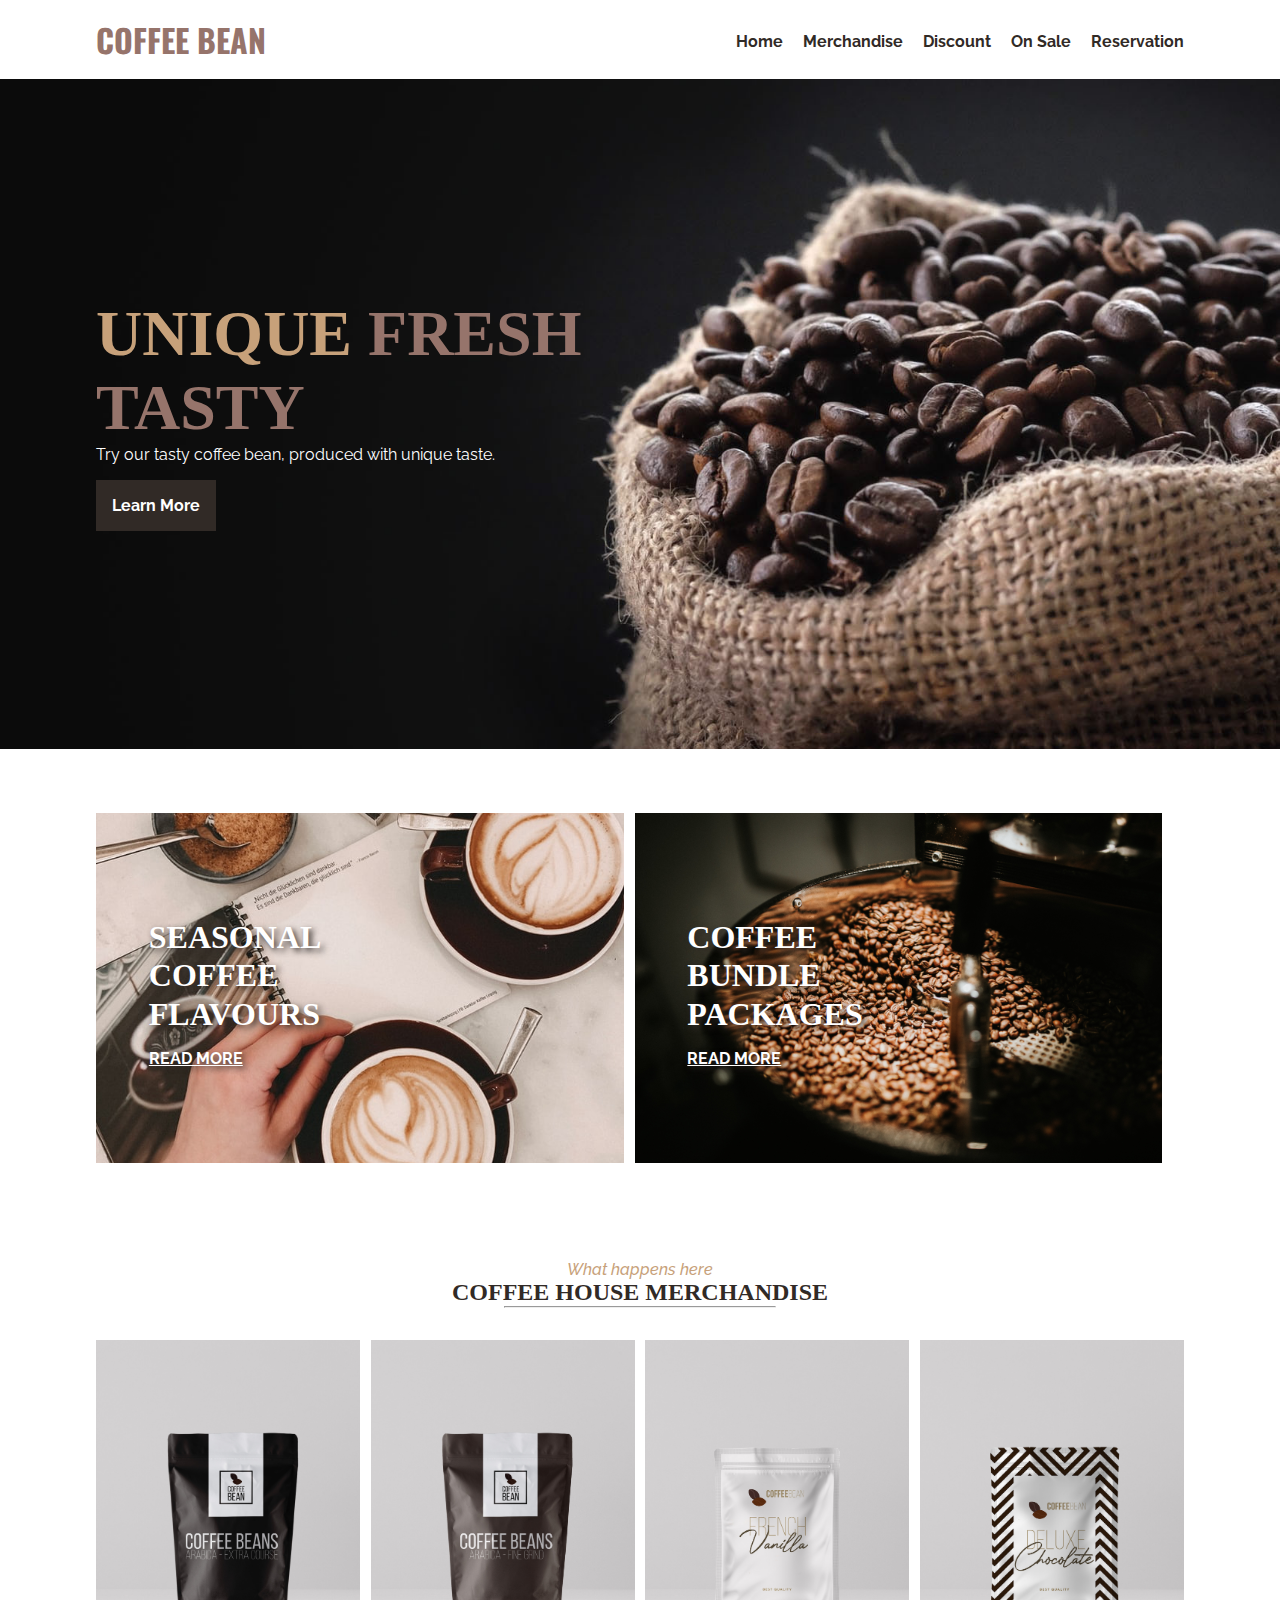
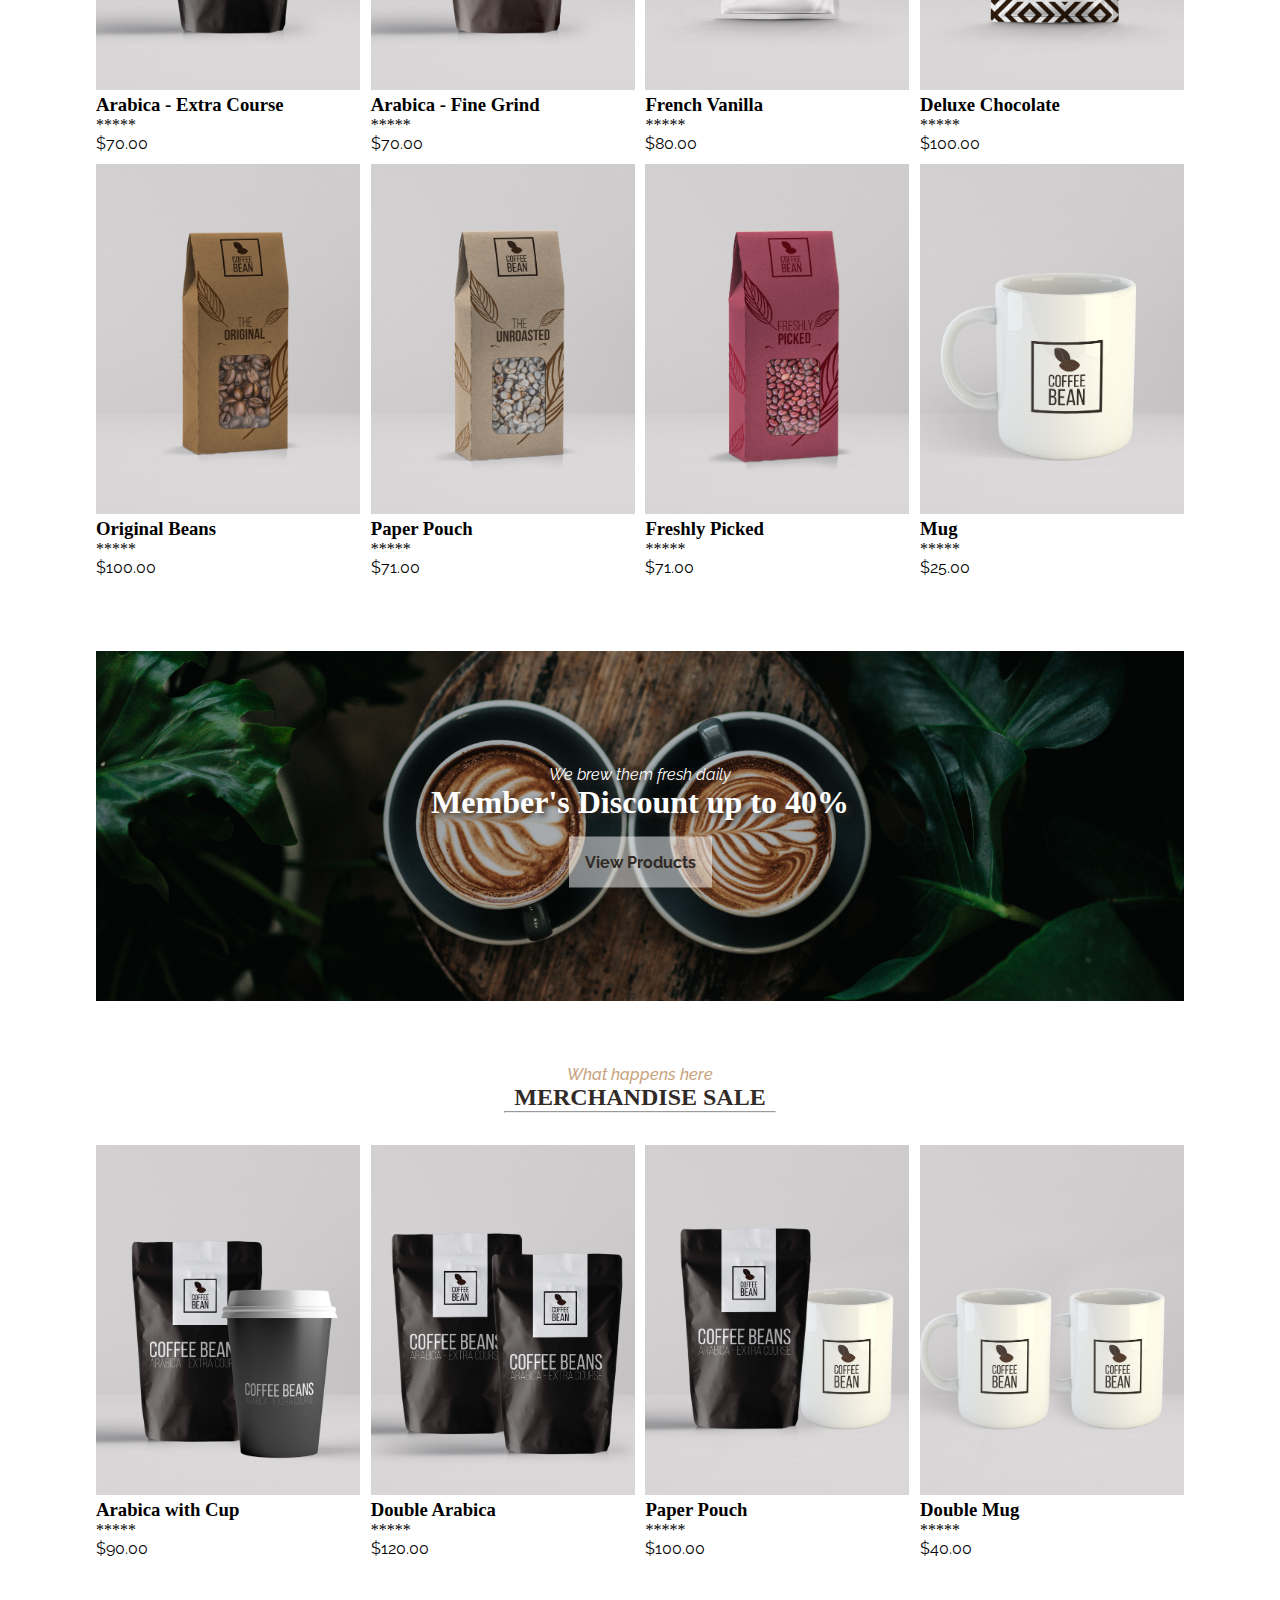
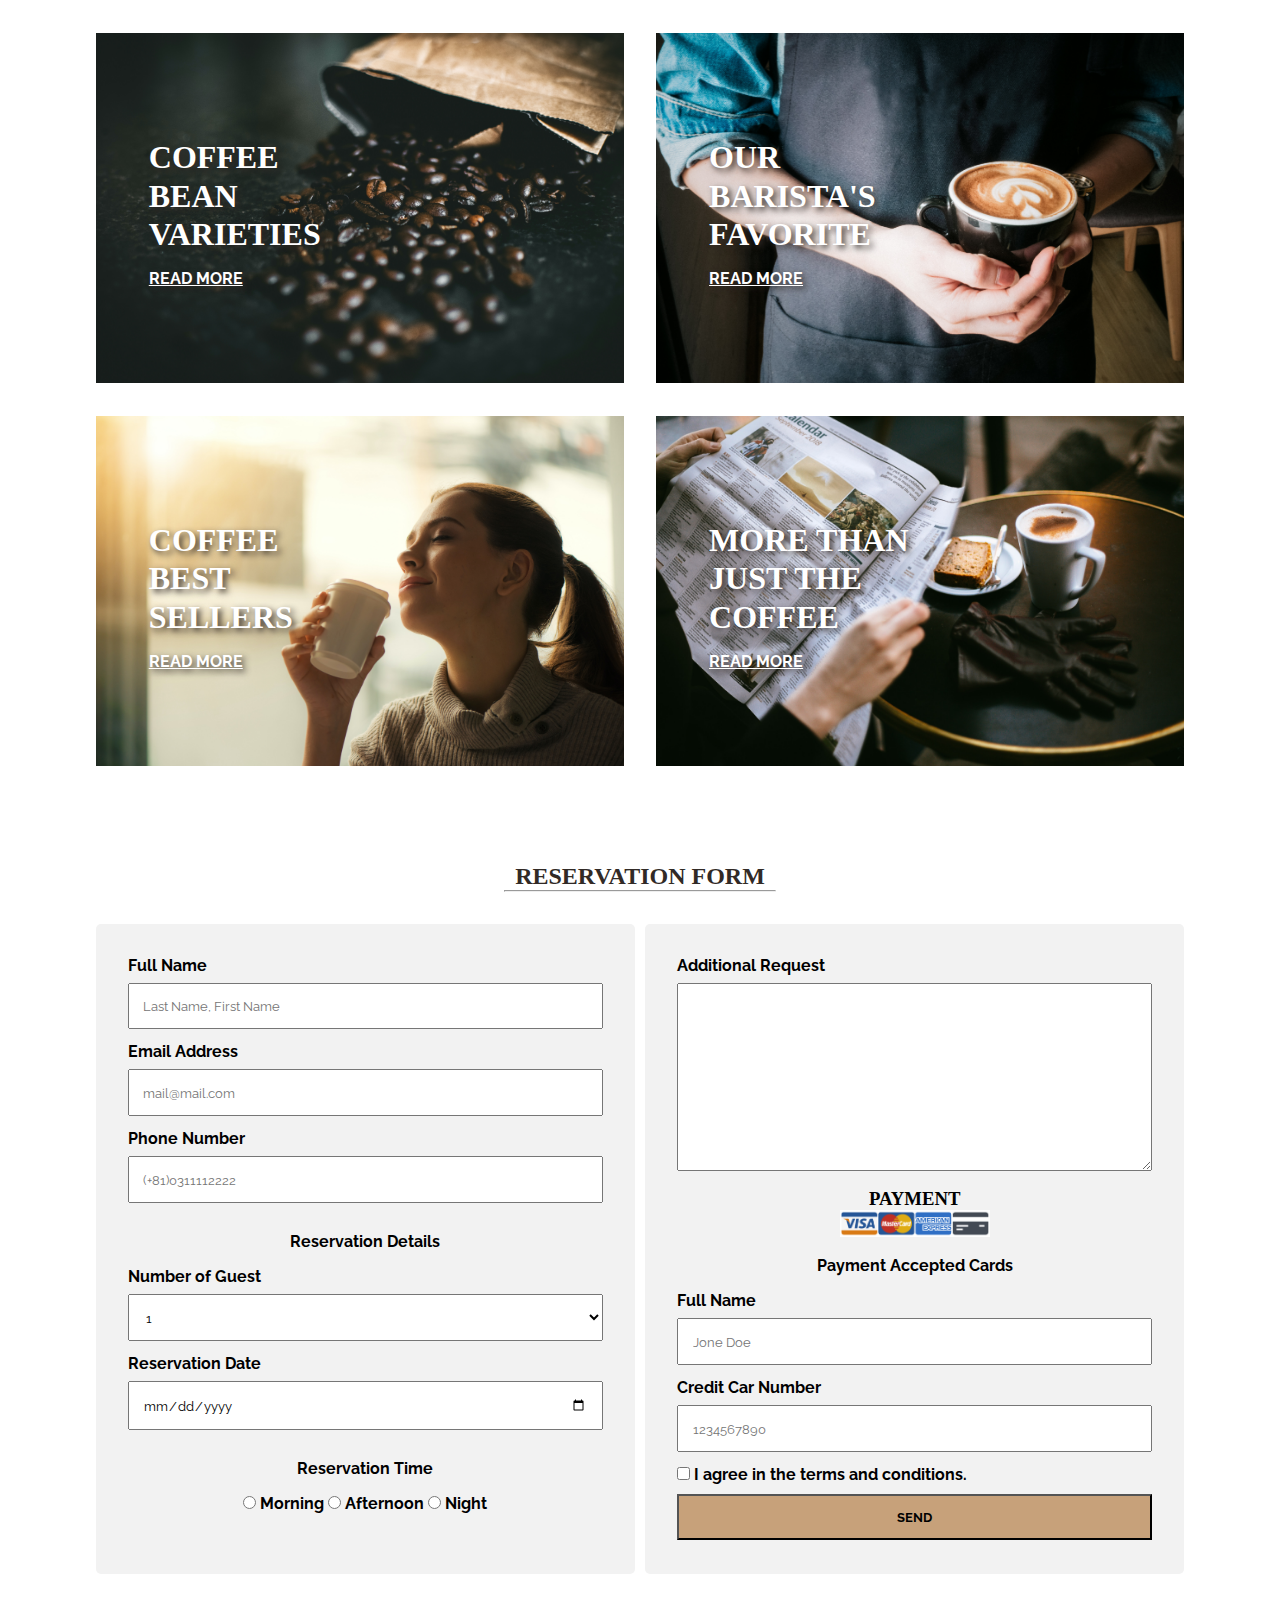
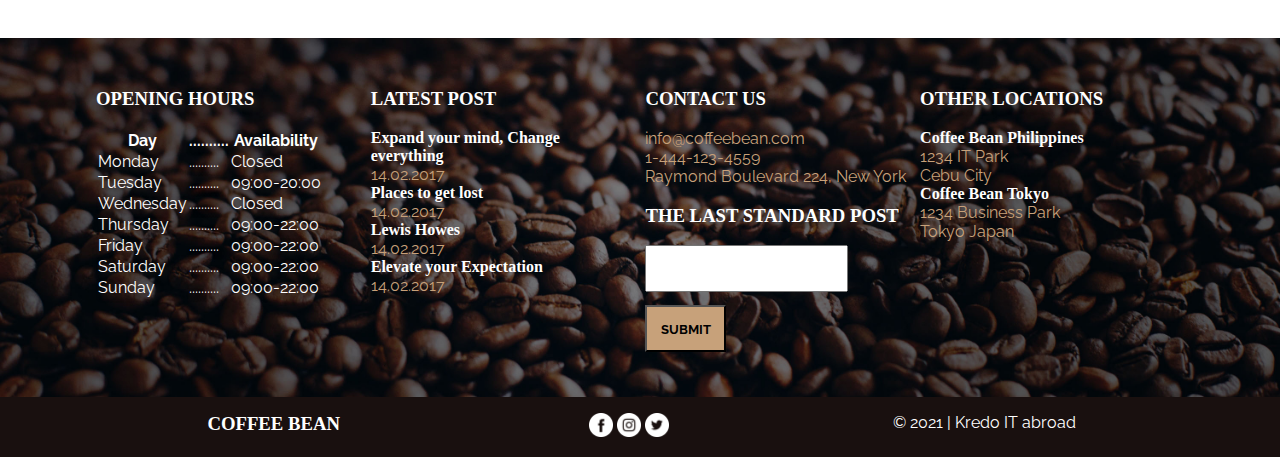
<file: Coffee Bean Portfolio/index.html>
<!DOCTYPE html>
<html lang="en">
<head>
    <meta charset="UTF-8">
    <meta name="viewport" content="width=device-width, initial-scale=1.0">
    <link rel="stylesheet" href="assets/styles/style.css">
    <title>Coffee Bean</title>
</head>
<body>
    <div class="wrapper">

        <!-- NAVIGATION AREA -->
        <div class="nav" id="nav">
            <h1><a href="#">Coffee Bean</a></h1>
            <ul>
                <li><a href="#nav">Home</a></li>
                <li><a href="#merch">Merchandise</a></li>
                <li><a href="#discount">Discount</a></li>
                <li><a href="#merch-sale">On Sale</a></li>
                <li><a href="#reservation">Reservation</a></li>
            </ul>
        </div>

        <!-- BANNER AREA -->
        <div class="banner" id="banner">
            <div class="banner-text">
                <h2>Unique <span>Fresh Tasty</span></h2>
                <p>Try our tasty coffee bean, produced with unique taste.</p>
                <a href="#">Learn More</a>
            </div>
        </div>

        <!-- ADS AREA -->
        <div class="ads" id="ads">
            <div class="ads-items ads-item1">
                <div class="ads-text">
                    <h3>Seasonal Coffee Flavours</h3>
                    <a href="#">Read More</a>
                </div>
            </div>
            <div class="ads-items ads-item2">
                <div class="ads-text">
                    <h3>Coffee Bundle Packages</h3>
                    <a href="#">Read More</a>
                </div>
            </div>
        </div>

        <!-- MERCHANDISE AREA -->
        <div class="merch" id="merch">
            <div class="section-header">
                <span>What happens here</span>
                <h2>Coffee House Merchandise</h2>
                <hr>
            </div>
            <div class="merch-gallery">
                <div class="merch-items">
                    <img src="assets/images/merch-img1.jpg" alt="">
                    <h3>Arabica - Extra Course</h3>
                    <span>*****</span>
                    <p>$70.00</p>
                </div>
                <div class="merch-items">
                    <img src="assets/images/merch-img2.jpg" alt="">
                    <h3>Arabica - Fine Grind</h3>
                    <span>*****</span>
                    <p>$70.00</p>
                </div>
                <div class="merch-items">
                    <img src="assets/images/merch-img3.jpg" alt="">
                    <h3>French Vanilla</h3>
                    <span>*****</span>
                    <p>$80.00</p>
                </div>
                <div class="merch-items">
                    <img src="assets/images/merch-img4.jpg" alt="">
                    <h3>Deluxe Chocolate</h3>
                    <span>*****</span>
                    <p>$100.00</p>
                </div>
                <div class="merch-items">
                    <img src="assets/images/merch-img5.jpg" alt="">
                    <h3>Original Beans</h3>
                    <span>*****</span>
                    <p>$100.00</p>
                </div>
                <div class="merch-items">
                    <img src="assets/images/merch-img6.jpg" alt="">
                    <h3>Paper Pouch</h3>
                    <span>*****</span>
                    <p>$71.00</p>
                </div>
                <div class="merch-items">
                    <img src="assets/images/merch-img7.jpg" alt="">
                    <h3>Freshly Picked</h3>
                    <span>*****</span>
                    <p>$71.00</p>
                </div>
                <div class="merch-items">
                    <img src="assets/images/merch-img8.jpg" alt="">
                    <h3>Mug</h3>
                    <span>*****</span>
                    <p>$25.00</p>
                </div>
            </div>
        </div>

        <!-- DISCOUNT AREA-->
        <div class="discount" id="discount">
            <div class="discount-text">
                <span>We brew them fresh daily</span>
                <h2>Member's Discount up to 40%</h2>
                <a href="#">View Products</a>
            </div>
        </div>

        <!-- MERCHANDISE SALE AREA -->
        <div class="merch" id="merch-sale">
            <div class="section-header">
                <span>What happens here</span>
                <h2>Merchandise Sale</h2>
                <hr>
            </div>
            <div class="merch-gallery">
                <div class="merch-items">
                    <img src="assets/images/merch-img9.jpg" alt="">
                    <h3>Arabica with Cup</h3>
                    <span>*****</span>
                    <p>$90.00</p>
                </div>
                <div class="merch-items">
                    <img src="assets/images/merch-img10.jpg" alt="">
                    <h3>Double Arabica</h3>
                    <span>*****</span>
                    <p>$120.00</p>
                </div>
                <div class="merch-items">
                    <img src="assets/images/merch-img11.jpg" alt="">
                    <h3>Paper Pouch</h3>
                    <span>*****</span>
                    <p>$100.00</p>
                </div>
                <div class="merch-items">
                    <img src="assets/images/merch-img12.jpg" alt="">
                    <h3>Double Mug</h3>
                    <span>*****</span>
                    <p>$40.00</p>
                </div>
            </div>
        </div>

        <!-- ADS AREA -->
        <div class="ads" id="ads2">
            <div class="ads-items ads-item3">
                <div class="ads-text">
                    <h3>Coffee Bean Varieties</h3>
                    <a href="#">Read More</a>
                </div>
            </div>
            <div class="ads-items ads-item4">
                <div class="ads-text">
                    <h3>Our Barista's Favorite</h3>
                    <a href="#">Read More</a>
                </div>
            </div>
            <div class="ads-items ads-item5">
                <div class="ads-text">
                    <h3>Coffee Best Sellers</h3>
                    <a href="#">Read More</a>
                </div>
            </div>
            <div class="ads-items ads-item6">
                <div class="ads-text">
                    <h3>More than just the coffee</h3>
                    <a href="#">Read More</a>
                </div>
            </div>
        </div>

        <!-- RESERVATION AREA -->
        <div class="reservation" id="reservation">
            <div class="section-header">
                <h2>Reservation Form</h2>
                <hr>
            </div>
            <form action="#" method="#">
                <div class="form-group">
                    <label for="full-name">Full Name</label>
                    <input type="text" id="full-name" name="full-name" placeholder="Last Name, First Name" required>
                    <label for="email">Email Address</label>
                    <input type="email" id="name" name="email" placeholder="mail@mail.com" required>
                    <label for="phone">Phone Number</label>
                    <input type="tel" id="phone" name="phone" placeholder="(+81)0311112222" required>
                    <p>Reservation Details</p>
                    <label for="guest-num">Number of Guest</label>
                    <select name="guest-num" id="guest-num" required>
                        <option value="1 person">1</option>
                        <option value="2 persons">2</option>
                        <option value="3 persons">3</option>
                        <option value="4 persons">4</option>
                        <option value="more than 4">more than 4</option>
                    </select>
                    <label for="res-date">Reservation Date</label>
                    <input type="date" id="res-date" name="res-date" required>
                    <p>Reservation Time</p>
                    <div class="res-time">
                        <input type="radio" id="am" name="time" value="morning" required>
                        <label for="am">Morning</label>
                        <input type="radio" id="pm" name="time" value="afternoon" required>
                        <label for="pm">Afternoon</label>
                        <input type="radio" id="night" name="time" value="night">
                        <label for="night">Night</label>
                    </div>
                </div>
                <div class="form-group">
                    <label for="request">Additional Request</label>
                    <textarea name="request" id="request" cols="30" rows="10" required></textarea>
                    <h3>Payment</h3>
                    <p>Payment Accepted Cards</p>
                    <label for="name-card">Full Name</label>
                    <input type="text" id="name-card" name="name_card" placeholder="Jone Doe" required>
                    <label for="cc-num">Credit Car Number</label>
                    <input type="number" name="cc_num" id="cc-num" placeholder="1234567890">
                    <div class="res-agreement">
                        <input type="checkbox" id="agree" name="agree">
                        <label for="agree">I agree in the terms and conditions.</label>
                    </div>
                    <input type="submit" name="submit" value="Send">
                </div>
            </form>
        </div>
        <!-- FOOTER AREA -->
        <div class="footer">
            <div class="footer-contents">
                <div class="footer-widgets">
                    <h3>Opening Hours</h3>
                    <table>
                        <tr>
                            <th>Day</th>
                            <th>..........</th>
                            <th>Availability</th>
                        </tr>
                        <tr>
                            <td>Monday</td>
                            <td>..........</td>
                            <td>Closed</td>
                        </tr>
                        <tr>
                            <td>Tuesday</td>
                            <td>..........</td>
                            <td>09:00-20:00</td>
                        </tr>
                        <tr>
                            <td>Wednesday</td>
                            <td>..........</td>
                            <td>Closed</td>
                        </tr>
                        <tr>
                            <td>Thursday</td>
                            <td>..........</td>
                            <td>09:00-22:00</td>
                        </tr>
                        <tr>
                            <td>Friday</td>
                            <td>..........</td>
                            <td>09:00-22:00</td>
                        </tr>
                        <tr>
                            <td>Saturday</td>
                            <td>..........</td>
                            <td>09:00-22:00</td>
                        </tr>
                        <tr>
                            <td>Sunday</td>
                            <td>..........</td>
                            <td>09:00-22:00</td>
                        </tr>
                    </table>
                </div>
                <div class="footer-widgets">
                    <h3>Latest Post</h3>
                    <h4>Expand your mind, Change everything</h4>
                    <p>14.02.2017</p>

                    <h4>Places to get lost</h4>
                    <p>14.02.2017</p>

                    <h4>Lewis Howes</h4>
                    <p>14.02.2017</p>

                    <h4>Elevate your Expectation</h4>
                    <p>14.02.2017</p>
                </div>
                <div class="footer-widgets">
                    <h3>Contact Us</h3>
                    <p>info@coffeebean.com</p>
                    <p>1-444-123-4559</p>
                    <p>Raymond Boulevard 224, New York</p>

                    <h3>The Last Standard Post</h3>
                    <form action="#" method="#" class="footer-form">
                        <input type="search" name="search">
                        <input type="submit" name="search">
                    </form>
                </div>
                <div class="footer-widgets">
                    <h3>Other Locations</h3>

                    <h4>Coffee Bean Philippines</h4>
                    <p>1234 IT Park</p>
                    <p>Cebu City</p>

                    <h4>Coffee Bean Tokyo</h4>
                    <p>1234 Business Park</p>
                    <p>Tokyo Japan</p>
                </div>
            </div>
        </div>
        <div class="footer-social">
            <div class="social-widget">
                <h3>Coffee Bean</h3>
            </div>
            <div class="social-widget">
                <a href="https://www.facebook.com"><img src="assets/images/icon-fb.png" alt="facebook icon"></a>
                <a href="https://www.instagram.com"><img src="assets/images/icon-ig.png" alt="instagram icon"></a>
                <a href="https://www.twitter.com"><img src="assets/images/icon-tw.png" alt="twitter icon"></a>
            </div>
            <div class="social-widget">
                <p>&copy; 2021 | Kredo IT abroad</p>
            </div>
        </div>
    </div>
</body>
</html>
</file>
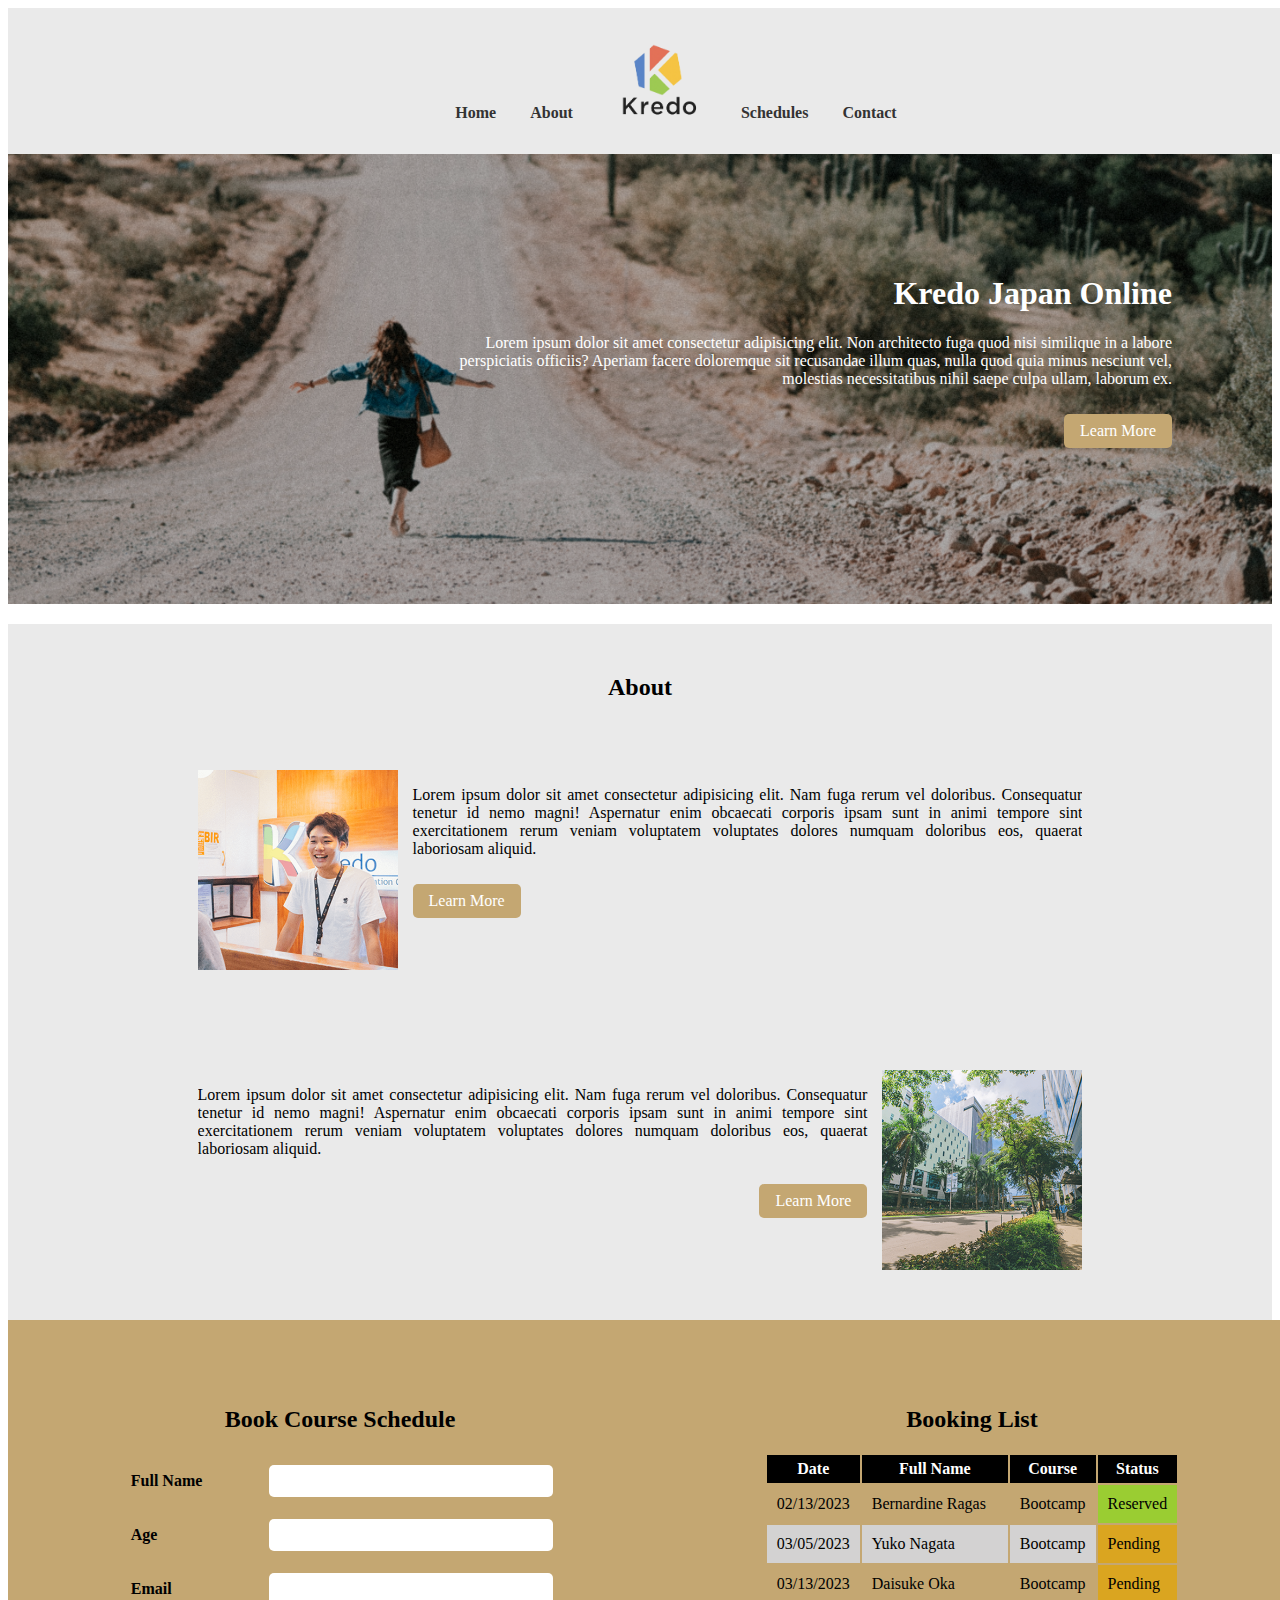
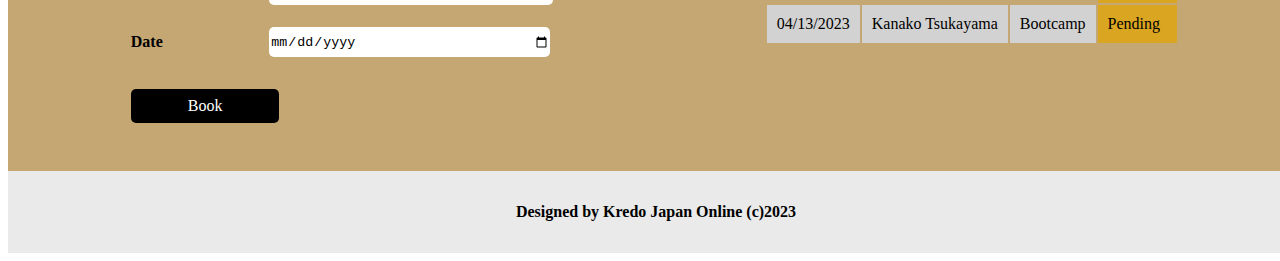
<file: Kredo Portfolio/index.html>
<!DOCTYPE html>
<html lang="en">
<head>
    <meta charset="UTF-8">
    <meta name="viewport" content="width=device-width, initial-scale=1.0">
    <link rel="stylesheet" href="assets/styles/style.css">
    <title>Kredo Portfolio</title>
</head>
<body>
    <!-- HEADER -->
    <header>
        <nav>
            <ul>
                <li><a href="">Home</a></li>
                <li><a href="">About</a></li>
                <li class="logo">
                    <a href="">
                        <img src="assets/images/kredo-logo.png" alt="">
                    </a>
                </li>
                <li><a href="">Schedules</a></li>
                <li><a href="">Contact</a></li>
            </ul>
        </nav>
    </header>

    <main>
        <!-- BANNER -->
        <section id="atf">
            <div class="background"></div>
                <div class="atf-content">
                    <h1>Kredo Japan Online</h1>
                    <p>Lorem ipsum dolor sit amet consectetur adipisicing elit. Non architecto fuga quod nisi similique in a labore perspiciatis officiis? Aperiam facere doloremque sit recusandae illum quas, nulla quod quia minus nesciunt vel, molestias necessitatibus nihil saepe culpa ullam, laborum ex.</p>
                    <a href="" class="button">Learn More</a>
                </div>
        </section>

        <!-- ABOUT -->
        <section id="about">
            <h2>About</h2>
            <div class="about-content-1">
                <div>
                    <img src="assets/images/img1.png" alt="img1">
                </div>
                <p>Lorem ipsum dolor sit amet consectetur adipisicing elit. Nam fuga rerum vel doloribus. Consequatur tenetur id nemo magni! Aspernatur enim obcaecati corporis ipsam sunt in animi tempore sint exercitationem rerum veniam voluptatem voluptates dolores numquam doloribus eos, quaerat laboriosam aliquid.</p>
                <a href="" class="button">Learn More</a>
            </div>
            <div class="about-content-2">
                <div>
                    <img src="assets/images/img2.png" alt="img2">
                </div>
                <p>Lorem ipsum dolor sit amet consectetur adipisicing elit. Nam fuga rerum vel doloribus. Consequatur tenetur id nemo magni! Aspernatur enim obcaecati corporis ipsam sunt in animi tempore sint exercitationem rerum veniam voluptatem voluptates dolores numquam doloribus eos, quaerat laboriosam aliquid.</p>
                <a href="" class="button">Learn More</a>
            </div>
        </section>
        
        <!-- RESERVATION LEFT-SIDE -->
        <section id="reservation">
            <div class="reservation-form">
                <div>
                    <h2>Book Course Schedule</h2>
                    <form action="">
                        <table>
                            <tr>
                                <td>
                                    <label for="">Full Name</label>
                                </td>
                                <td>
                                    <input type="text">
                                </td>
                            </tr>
                            <tr>
                                <td>
                                    <label for="">Age</label>
                                </td>
                                <td>
                                    <input type="number">
                                </td>
                            </tr>
                            <tr>
                                <td>
                                    <label for="">Email</label>
                                </td>
                                <td>
                                    <input type="email">
                                </td>
                            </tr>
                            <tr>
                                <td>
                                    <label for="">Date</label>
                                </td>
                                <td>
                                    <input type="date">
                                </td>
                            </tr>
                            <tr>
                                <td>
                                    <a href="" class="button formbtn">Book</a>
                                </td>
                            </tr>
                        </table>
                    </form>
                </div>
            </div>

            <!-- RESERVATION RIGHT-SIDE -->
            <div class="reservation-table">
                <h2>Booking List</h2>
                <div>
                    <table>
                        <tr>
                            <th>Date</th>
                            <th>Full Name</th>
                            <th>Course</th>
                            <th>Status</th>
                        </tr>
                        <tr>
                            <td>02/13/2023</td>
                            <td>Bernardine Ragas</td>
                            <td>Bootcamp</td>
                            <td class="reserved">Reserved</td>
                        </tr>
                        <tr class="even-data">
                            <td>03/05/2023</td>
                            <td>Yuko Nagata</td>
                            <td>Bootcamp</td>
                            <td class="pending">Pending</td>
                        </tr>
                        <tr>
                            <td>03/13/2023</td>
                            <td>Daisuke Oka</td>
                            <td>Bootcamp</td>
                            <td class="pending">Pending</td>
                        </tr>
                        <tr class="even-data">
                            <td>04/13/2023</td>
                            <td>Kanako Tsukayama</td>
                            <td>Bootcamp</td>
                            <td class="pending">Pending</td>
                        </tr>
                    </table>
                </div>
            </div>
        </section>
    </main>

    <!-- FOOTER -->
    <footer>
        <p>Designed by Kredo Japan Online (c)2023</p>
    </footer>
</body>
</html>
</file>
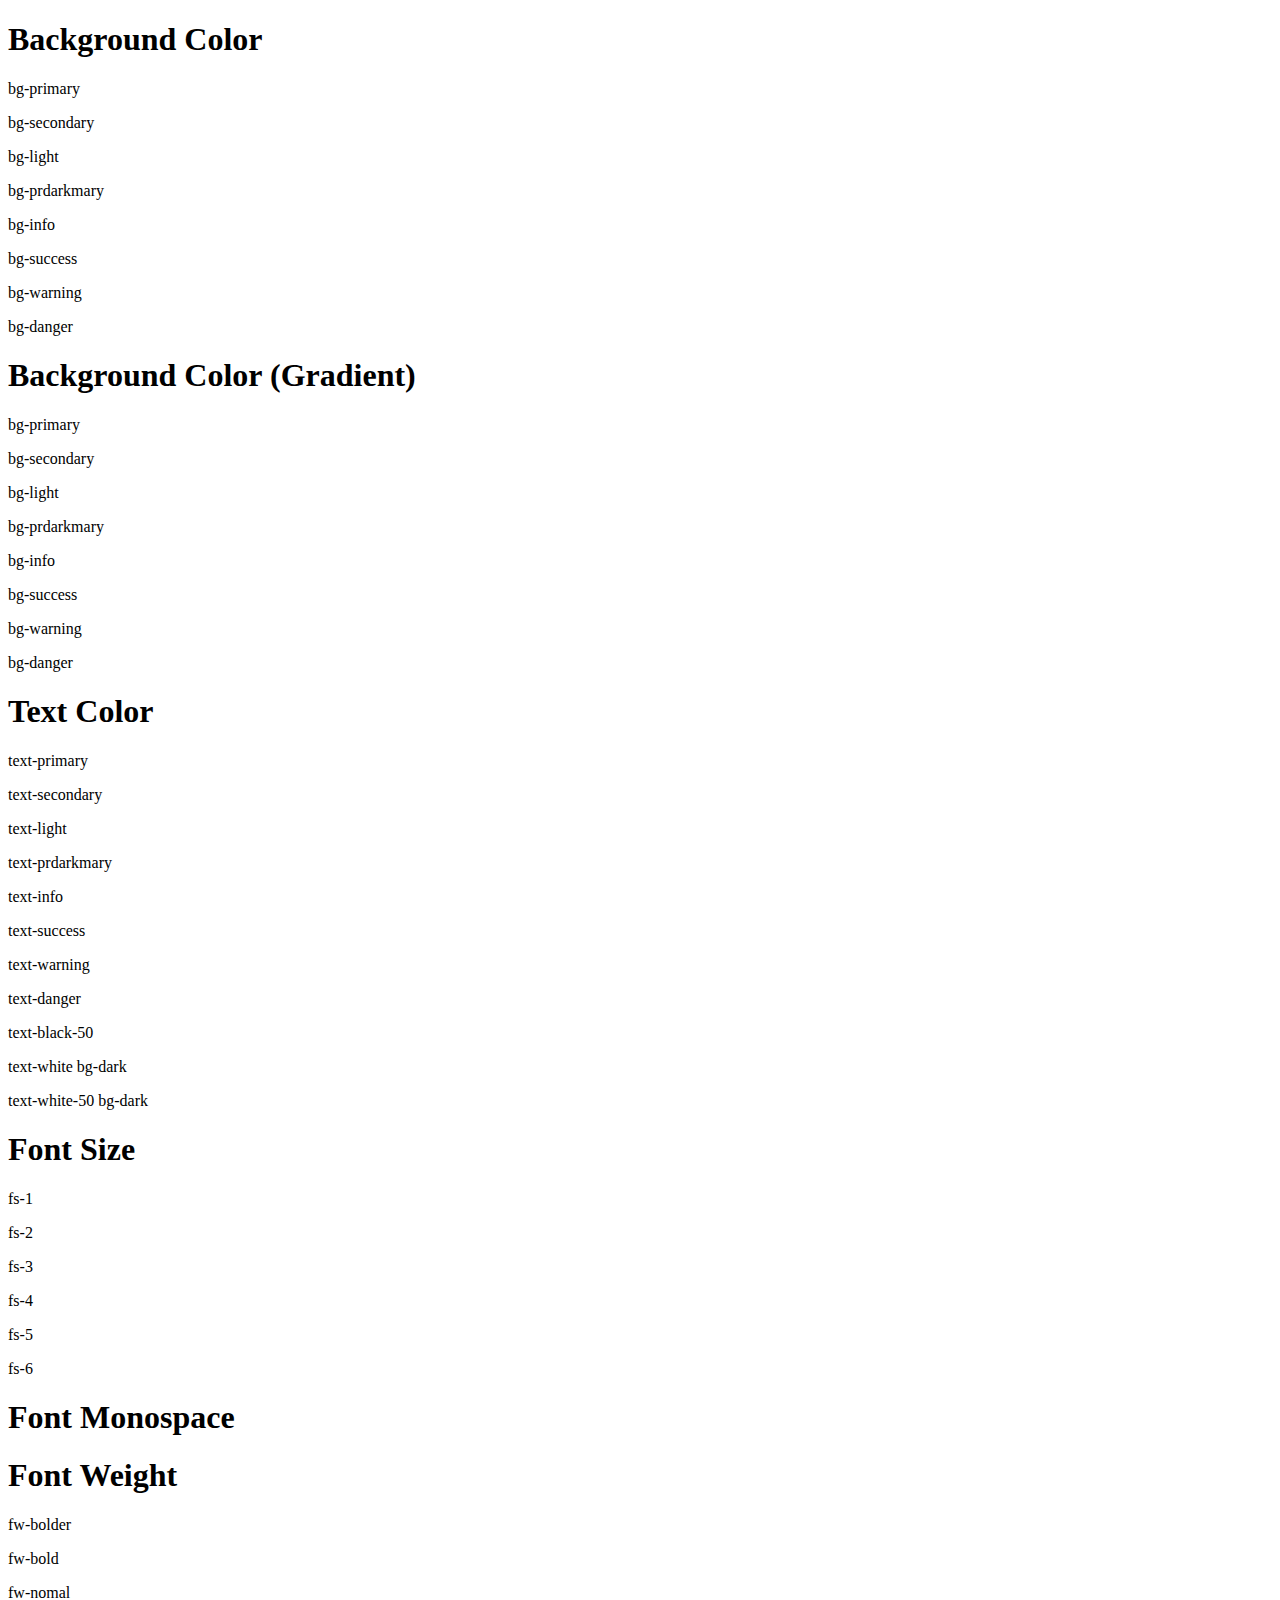
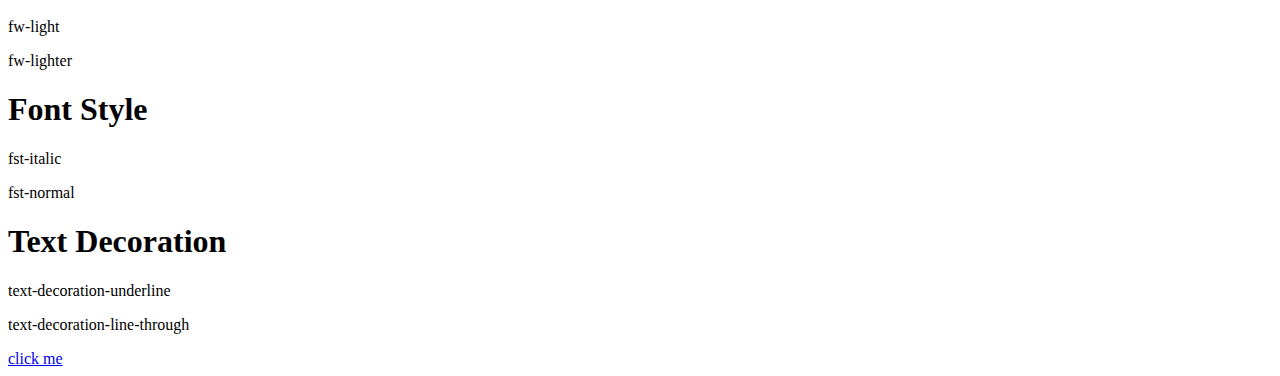
<file: bootstrap-jan/container.html>
<!DOCTYPE html>
<html lang="en">
<head>
    <meta charset="UTF-8">
    <meta name="viewport" content="width=device-width, initial-scale=1.0">
    <link href="https://cdn.jsdelivr.net/npm/bootstrap@5.3.2/dist/css/bootstrap.min.css" rel="stylesheet" integrity="sha384-T3c6CoIi6uLrA9TneNEoa7RxnatzjcDSCmG1MXxSR1GAsXEV/Dwwykc2MPK8M2HN" crossorigin="anonymous">
    <title>Bootstrap Basic</title>
</head>
<body>
    <!-- 
        Container -> holds the content of your page together
        .container -> has a fixed width for every breakpoint
        .container-fluid -> width is at 100% always 
    -->

    <div class="container">
        <h1>Background Color</h1>
        <p class="bg-primary">bg-primary</p>
        <p class="bg-secondary">bg-secondary</p>
        <p class="bg-light">bg-light</p>
        <p class="bg-dark">bg-prdarkmary</p>
        <p class="bg-info">bg-info</p>
        <p class="bg-success">bg-success</p>
        <p class="bg-warning">bg-warning</p>
        <p class="bg-danger">bg-danger</p>
       
        <h1>Background Color (Gradient)</h1>
        <p class="bg-primary bg-gradient">bg-primary</p>
        <p class="bg-secondary bg-gradient">bg-secondary</p>
        <p class="bg-light bg-gradient">bg-light</p>
        <p class="bg-dark bg-gradient">bg-prdarkmary</p>
        <p class="bg-info bg-gradient">bg-info</p>
        <p class="bg-success bg-gradient">bg-success</p>
        <p class="bg-warning bg-gradient">bg-warning</p>
        <p class="bg-danger bg-gradient">bg-danger</p>

        <h1>Text Color</h1>
        <p class="text-primary">text-primary</p>
        <p class="text-secondary">text-secondary</p>
        <p class="text-light">text-light</p>
        <p class="text-dark">text-prdarkmary</p>
        <p class="text-info">text-info</p>
        <p class="text-success">text-success</p>
        <p class="text-warning">text-warning</p>
        <p class="text-danger">text-danger</p>
        <p class="text-black-50">text-black-50</p>
        <p class="text-white bg-dark">text-white bg-dark</p>
        <p class="text-white-50 bg-dark">text-white-50 bg-dark</p>

        <h1>Font Size</h1>
        <p class="fs-1">fs-1</p>
        <p class="fs-2">fs-2</p>
        <p class="fs-3">fs-3</p>
        <p class="fs-4">fs-4</p>
        <p class="fs-5">fs-5</p>
        <p class="fs-6">fs-6</p>

        <h1 class="font-monospace">Font Monospace</h1>

        <h1>Font Weight</h1>
        <p class="fw-bolder">fw-bolder</p>
        <p class="fw-bold">fw-bold</p>
        <p class="fw-nomal">fw-nomal</p>
        <p class="fw-light">fw-light</p>
        <p class="fw-lighter">fw-lighter</p>

        <h1>Font Style</h1>
        <p class="fst-italic">fst-italic</p>
        <p class="fst-normal">fst-normal</p>

        <h1>Text Decoration</h1>
        <p class="text-decoration-underline">text-decoration-underline</p>
        <p class="text-decoration-line-through">text-decoration-line-through</p>
        <a href="#" class="text-decoration-none">click me</a>

    </div>
    

    <script src="https://cdn.jsdelivr.net/npm/bootstrap@5.3.2/dist/js/bootstrap.bundle.min.js" integrity="sha384-C6RzsynM9kWDrMNeT87bh95OGNyZPhcTNXj1NW7RuBCsyN/o0jlpcV8Qyq46cDfL" crossorigin="anonymous"></script>
</body>
</html>
</file>
<file: Coffee Bean Portfolio/assets/styles/style.css>
@import url('https://fonts.googleapis.com/css2?family=Kosugi&family=Oswald:wght@400;500;600&family=Raleway:wght@400;500;700&display=swap');

* {
    margin: 0;
    padding: 0;
    box-sizing: border-box;
    outline: none;
}

h1, h2, h3, h4, h5, h6 {
    font-style: 'Oswald', sans-serif;
}

p {
    font-family: 'Raleway',  sans-serif;
}

.wrapper {
    width: 100%;
    margin: auto;
}

.nav {
    overflow: auto;
    width: 85%;
    margin: 1em auto;
}

.nav h1 {
    text-transform: uppercase;
    width: 50%;
    float: left;
}

.nav h1 a {
    font-family: 'Oswald', sans-serif;
    color: #96746b;
    text-decoration: none;
}

.nav ul {
    width: 50%;
    float: left;
    text-align: right;
    padding-top: 1em;
}

.nav ul li {
    display: inline-block;
    margin-left: 1em;
}

.nav ul a {
    font-family: 'Raleway',  sans-serif;
    font-weight: 700;
    color: #312a26;
    text-decoration: none;
}

.banner {
    background-image: url('../images/banner-bg.jpg');
    background-size: cover;
    background-position: center;
    position: relative;
    width: 100%;
    height: 670px;
}

.banner-text {
    position: absolute;
    top: 50%;
    left: 7.5%;
    transform: translateY(-50%);
    width: 45%;
}

.banner-text h2 {
    font-size: 4em;
    text-transform: uppercase;
    color: #c7a17a;
}

.banner-text h2 span {
    color: #96746b;
}

.banner-text p {
    color: #fff;
}

.banner-text a {
    text-decoration: none;
    display: inline-block;
    padding: 1em;
    background-color: #312a26;
    color: #fff;
    font-family: 'Raleway', sans-serif;
    font-weight: 700;
    margin-top: 1em;
}

.ads {
    width: 85%;
    margin: 4em auto;
    overflow: auto;
}

.ads-item1 {
    background-image: url('../images/ads-img1.jpg');
    margin-right: 1%;
}

.ads-item2 {
    background-image: url('../images/ads-img2.jpg');
}

.ads-items {
    width: 48.5%;
    height: 350px;
    float: left;
    background-size: cover;
    background-position: center;
    margin-bottom: 3%;
    position: relative;
}

.ads-text {
    position: absolute;
    top: 30%;
    left: 10%;
    transform: translateY(-50%,);
    width: 40%;
}

.ads-text h3 {
    text-transform: uppercase;
    font-size: 2em;
    color: #fff;
    line-height: 1.2em;
    text-shadow: 3px 3px 6px #312a26;
}

.ads-text a {
    display: block;
    font-family: 'Raleway', sans-serif;
    font-weight: 700;
    color: #fff;
    text-transform: uppercase;
    margin-top: 1em;
    text-shadow: 3px 3px 6px #312a26;
}

/* MERCHANDISE AREA */
.merch {
    width: 85%;
    margin: 4em auto;
}

.section-header {
    text-align: center;
}
.section-header span {
    font-family: 'Raleway', sans-serif;
    font-weight: 500;
    font-style: italic;
    color: #c7a17a;
}
.section-header h2 {
    text-transform: uppercase;
    color: #312a26;
}
.section-header hr {
    background-color: #c7a17a;
    height: 2px;
    width: 25%;
    margin: auto;
}

.merch-gallery {
    margin-top: 2em;
    overflow: auto;
}

.merch-items {
    width: 24.25%;
    float: left;
    margin-right: 1%;
    margin-bottom: 1%;
}
.merch-items:nth-child(4),
.merch-items:nth-child(8) {
    margin-right: 0;
}

.merch-items img {
    width: 100%;
    height: 350px;
    object-fit: cover;
}

/* DISCOUNT AREA */
.discount {
    width: 85%;
    margin: 4em auto;
    background-image: url('../images/discount-img.jpg');
    background-size: cover;
    background-position: center;
    height: 350px;
    position: relative;
}

.discount-text {
    text-align: center;
    width: 50%;
    position: absolute;
    top: 50%;
    left: 50%;
    transform: translate(-50%, -50%);
}

.discount-text span {
    font-family: 'Raleway', sans-serif;
    color: #fff;
    font-style: italic;
    text-shadow: 3px 3px 6px #312a26;
}

.discount-text h2 {
    font-size: 2em;
    color: #fff;
    text-transform: italic;
    text-shadow: 3px 3px 6px #312a26;
}

.discount-text a {
    color: #312a26;
    text-decoration: none;
    display: inline-block;
    padding: 1em;
    background-color: rgba(255, 255, 255, .5);
    font-family: 'Raleway', sans-serif;
    font-weight: 700;
    margin-top: 1em;
}

/* ADS AREA */
.ads-item3 {
    background-image: url('../images/ads-img3.jpg');
    margin-right: 3%;
}

.ads-item4 {
    background-image: url('../images/ads-img4.jpg');
}

.ads-item5 {
    background-image: url('../images/ads-img5.jpg');
    margin-right: 3%;
}

.ads-item6 {
    background-image: url('../images/ads-img6.jpg');
}

/* RESERVATION AREA */
.reservation {
    width: 85%;
    margin: 4em auto;
}

form {
    overflow: auto;
}

.form-group {
    margin-top: 2em;
    background-color: #f2f2f2;
    float: left;
    width: 49.5%;
    border-radius: 5px;
    padding: 2em;
    height: 650px;
}
.form-group:nth-child(1) {
    margin-right: 1%;
}

form input,
form label,
form select,
form textarea {
    display: inline-block;
    width: 100%;
    font-family: 'Raleway', sans-serif;
    padding: 1em;
    margin-bottom: 1em;
}
form label {
    font-weight: 700;
    padding: 0;
    margin-bottom: .5em;
}
form p {
    margin: 1em;
    text-align: center;
    font-weight: 700;
}

.res-time {
    text-align: center;
}
.res-time * {
    width: auto;
}

form h3 {
    text-align: center;
    text-transform:uppercase;
}
form h3::after {
    content: "";
    background-image: url('../images/reservation-cards.png');
    background-size: contain;
    background-repeat: no-repeat;
    display: block;
    width: 150px;
    height: 30px;
    margin: auto;
}

.res-agreement * {
    width: auto;
}

form input[type="submit"] {
    background-color: #c7a17a;
    font-weight: 700;
    text-transform: uppercase;
}

/* FOOTER AREA */
.footer {
    background-image: url('../images/footer-img.jpg');
    background-size: cover;
    background-position: center;
    padding-top: 2em;
    padding-bottom: 2em;
}

.footer-contents {
    width: 85%;
    margin: auto;
    overflow: auto;
}

.footer-widgets {
    width: 24.25%;
    float: left;
    margin-right: 1%;
}

.footer-widgets:nth-child(4) {
    margin-right: 0;
}

.footer-widgets h3 {
    color: #fff;
    text-transform: uppercase;
    text-shadow: 3px 3px 6px #312a26;
    margin-top: 1em;
    margin-bottom: 1em;
}

.footer-widgets h4 {
    color: #fff;
}

.footer-widgets p {
    color: #c7a17a;
}

.footer td, th {
    color: #fff;
    font-family: 'Raleway', sans-serif;
    text-shadow: 3px 3px 6px #312a26;
}

.footer-form * {
    width: auto;
}

/* FOOTER OF FOOTER */
.footer-social {
    color: #fff;
    background-color: #19100f;
    overflow: auto;
    padding: 1em 7.5%;
}

.social-widget {
    width: 32.66%;
    float: left;
    text-align: center;
}

.social-widget h3 {
    text-transform: uppercase;
}

.social-widget img {
    width: 1.5em;
}
</file>
<file: Kredo Portfolio/assets/styles/style.css>
/* HEADER */
header {
    width: 100%;
}

nav {
    width: 100%;
    margin: 0 auto;
    background: #eaeaea;
    padding: 1em;
}

nav ul {
    list-style: none;
    text-align: center;
}

nav ul li {
    display: inline-block;
    margin: 0 15px;
}

nav ul li a {
    text-decoration: none;
    color: #333;
    font-weight: bold;
}

.logo img {
    width: 100px;
}

/* BANNER */
#atf {
    background: rgba(0, 0, 0, 0.3);
    width: 100%;
    height: 450px;
    position: relative;
    color: white;
}

.background {
    background: url('../images/atf.jpg');
    background-size: cover;
    background-position: bottom;
    width: 100%;
    height: 100%;
    position: absolute;
    top: 0;
    left: 0;
    z-index: -1;
}

.atf-content {
    width: 60%;
    margin: 0 0 0 auto;
    padding: 100px 100px 0 0;
    text-align: right;
}

.stf-content h1 {
    font-size: 50px;
}

.button {
    padding: 0.5em 1em;
    background: rgb(196, 167, 114);
    border: none;
    outline: none;
    display: inline-block;
    text-decoration: none;
    color: white;
    border-radius: 5px;
    margin-top: 10px;
}

/* ABOUT */
#about {
    width: 100%;
    background: #eaeaea;
}

#about h2 {
    text-align: center;
    padding-top: 50px;
}

.about-content-1,
.about-content-2 {
    width: 70%;
    margin: 0 auto;
    padding: 50px 0;
    overflow: auto;
}

.about-content-1 div {
    float: left;
    background: tomato;
    margin-right: 15px;
    width: 200px;
    height: 200px;
}

#about img {
    width: 100%;
    height: 100%;
    object-fit: cover;
}

.about-content-2 div {
    float: right;
    background: thistle;
    margin-left: 15px;
    width: 200px;
    height: 200px;
}

.about-content-1 p,
.about-content-2 p {
    text-align: justify;
}

.about-content-2 a {
    float: right;
}

/* RESERVATION LEFT-SIDE */
#reservation {
    width: 100%;
    overflow: auto;
    padding: 1em;
    background: rgb(196, 167, 114);
}

#reservation h2 {
    text-align: center;
    padding-top: 50px;
}

#reservation label {
    font-weight: bold;
}

.reservation-form {
    width: 50%;
    height: 100%;
    float: left;
}

.reservation-form table {
    margin: 20px auto;
    width: 70%;
}

.reservation-form td input {
    width: 100%;
    height: 30px;
    border-radius: 5px;
    border: 0;
    outline: 0;
}

.formbtn {
    width: 100%;
    text-align: center;
    background: black;
    color: white;
}

/* RESERVATION RIGHT-SIDE */
.reservation-table {
    width: 50%;
    height: 100%;
    float: left;
}

.reservation-table table {
    margin: 20px auto;
}

.reservation-form tr td,
.reservation-table tr td {
    padding: 10px;
}

.reservation-table table tr th {
    padding: 5px;
    background: black;
    color: white;
}

.even-data {
    background: #d3d2d2;
}

.reserved {
    background: yellowgreen;
}

.pending {
    background: goldenrod;
}

/* FOOTER */
footer {
    width: 100%;
    background: #eaeaea;
    padding: 1em;
    text-align: center;
    font-weight: bold;
}
</file>
